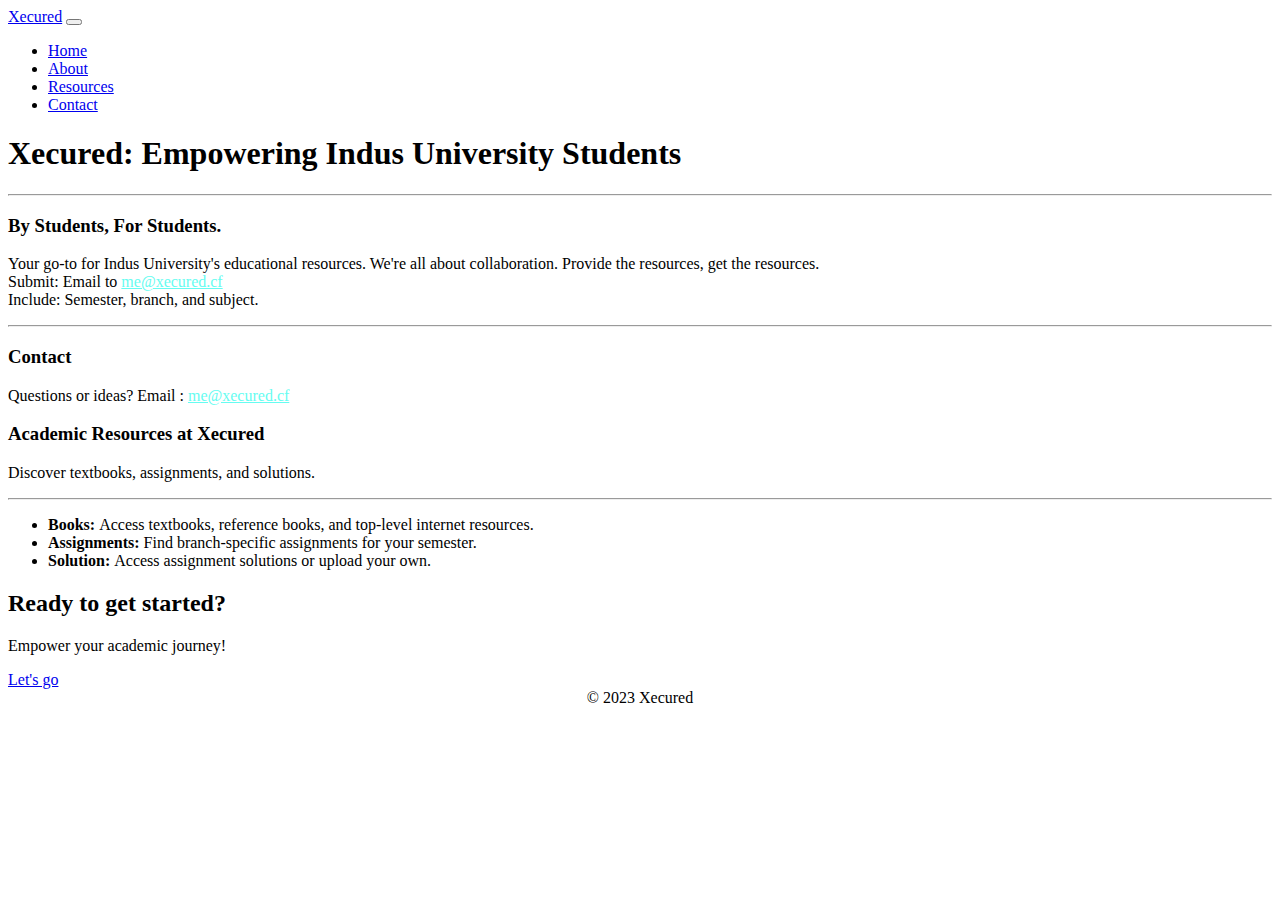
<file: index.html>
<!DOCTYPE html>
<html lang="en">
<head>
    <meta charset="utf-8">
    <meta name="viewport" content="width=device-width, initial-scale=1">
    <meta name="description" content="Public store of material for Indus University. Upload your own solution or find one.">
    <meta name="keywords" content="Xecured, Indus University, resources, assignments, solutions, textbooks">
    <title>Xecured</title>
    <link rel="shortcut icon" href="/fav.png" type="image/x-icon">
    <link href="https://cdn.jsdelivr.net/npm/bootstrap@5.3.2/dist/css/bootstrap.min.css" rel="stylesheet" integrity="sha384-T3c6CoIi6uLrA9TneNEoa7RxnatzjcDSCmG1MXxSR1GAsXEV/Dwwykc2MPK8M2HN" crossorigin="anonymous">
    <link rel="stylesheet" href="https://xecured.cf/style.css">
</head>
<body>
    <nav class="navbar navbar-expand-lg bg-body-tertiary fixed-top">
        <div class="container-fluid">
            <a class="navbar-brand" href="https://xecured.cf">Xecured</a>
            <button class="navbar-toggler" type="button" data-bs-toggle="collapse" data-bs-target="#navbarSupportedContent" aria-controls="navbarSupportedContent" aria-expanded="false" aria-label="Toggle navigation">
                <span class="navbar-toggler-icon"></span>
            </button>
            <div class="collapse navbar-collapse justify-content-end" id="navbarSupportedContent">
                <ul class="navbar-nav ml-auto">
                    <li class="nav-item">
                        <a class="nav-link" href="https://xecured.cf">Home</a>
                    </li>
                    <li class="nav-item">
                        <a class="nav-link" href="https://xecured.cf/about">About</a>
                    </li>
                    <li class="nav-item">
                        <a class="nav-link" href="https://xecured.cf/resources">Resources</a>
                    </li>
                    <li class="nav-item">
                        <a class="nav-link" href="https://xecured.cf/contact">Contact</a>
                    </li>
                </ul>
            </div>
        </div>
    </nav>
    <div class="container text-break">
        <div class="jumbotron">
            <h1 class="display-4">Xecured: Empowering Indus University Students</h1><hr>
            <h3>By Students, For Students.</h3><p>Your go-to for Indus University's educational resources. We're all about collaboration. Provide the resources, get the resources.
            <br>Submit: Email to <a href="mailto:me@xecured.cf" style="color: #66fcf1;">me@xecured.cf</a>
            <br>Include: Semester, branch, and subject.
            <hr><h3>Contact</h3>
            Questions or ideas? Email : <a href="mailto:me@xecured.cf" style="color: #66fcf1;">me@xecured.cf</a></p>
        </div>
        <div class="row">
            <div class="col-md-12">
                <div class="feature">
                    <h3>Academic Resources at Xecured</h3>
                    <p>Discover textbooks, assignments, and solutions. <hr>
                    <ul>
                        <li><b>Books: </b>Access textbooks, reference books, and top-level internet resources.</li>
                        <li><b>Assignments: </b>Find branch-specific assignments for your semester.</li>
                        <li><b>Solution: </b>Access assignment solutions or upload your own.</li>
                    </ul>
                    </p>
                </div>
            </div>
        </div>
        <div class="cta last">
            <h2>Ready to get started?</h2>
            <p>Empower your academic journey!</p>
            <a href="https://xecured.cf/resources" class="btn">Let's go</a>
        </div>
    </div>
    <div class="fixed-bottom ftr">
        <footer style="text-align: center;">&copy; 2023 Xecured</footer>
      </div>
    <script src="https://cdn.jsdelivr.net/npm/bootstrap@5.3.2/dist/js/bootstrap.bundle.min.js" integrity="sha384-C6RzsynM9kWDrMNeT87bh95OGNyZPhcTNXj1NW7RuBCsyN/o0jlpcV8Qyq46cDfL" crossorigin="anonymous"></script>
</body>
</html>
</file>
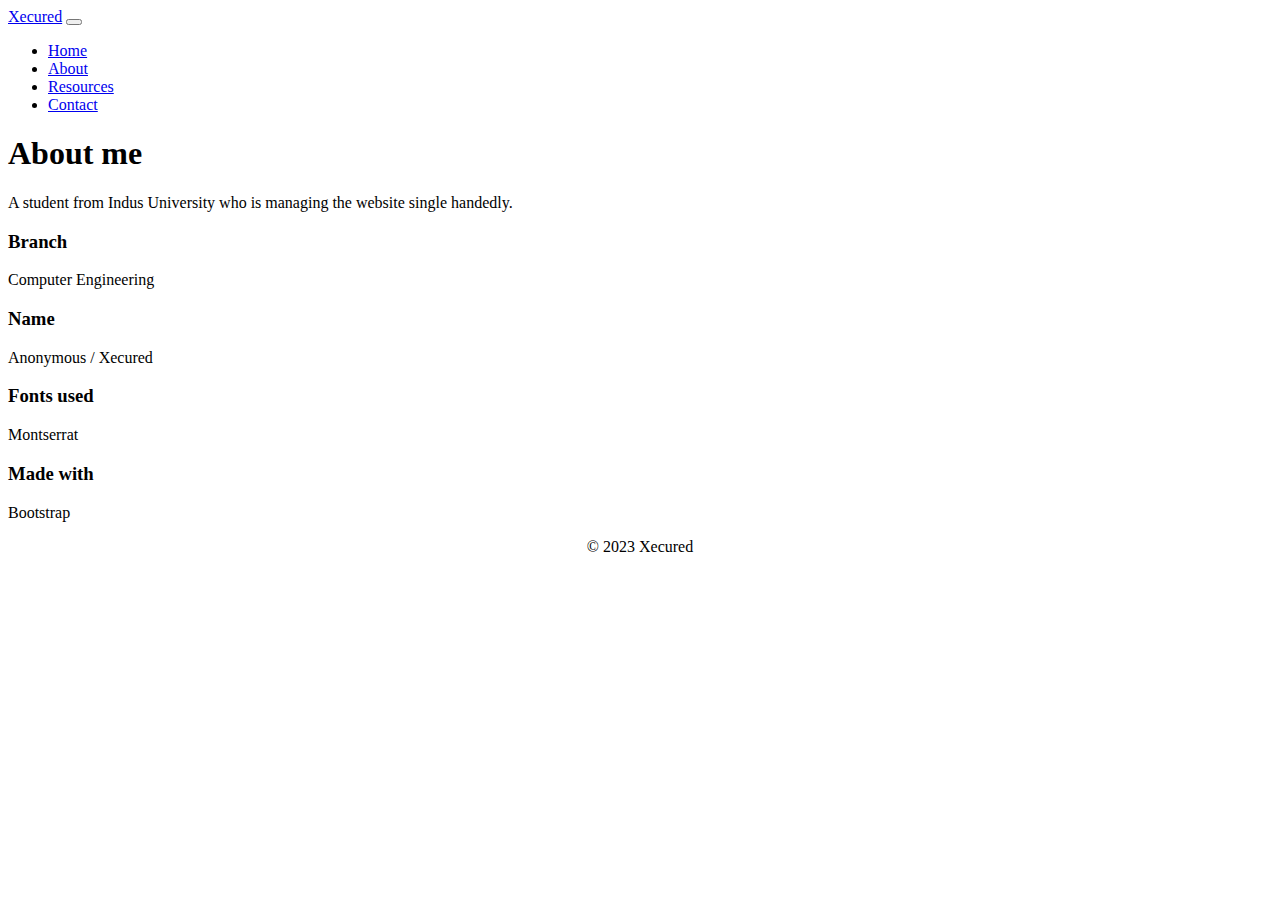
<file: about.html>
<!DOCTYPE html>
<html lang="en">
  <head>
    <meta charset="utf-8">
    <meta name="viewport" content="width=device-width, initial-scale=1">
    <meta name="description" content="Public store of material for Indus University. Upload your own solution or find one.">
    <meta name="keywords" content="Xecured, Indus University, resources, assignments, solutions, textbooks">
    <title>Xecured</title>
    <link rel="shortcut icon" href="/fav.png" type="image/x-icon">
    <link href="https://cdn.jsdelivr.net/npm/bootstrap@5.3.2/dist/css/bootstrap.min.css" rel="stylesheet" integrity="sha384-T3c6CoIi6uLrA9TneNEoa7RxnatzjcDSCmG1MXxSR1GAsXEV/Dwwykc2MPK8M2HN" crossorigin="anonymous">
    <link rel="stylesheet" href="https://xecured.cf/style.css">
</head>
<body>
    <nav class="navbar navbar-expand-lg bg-body-tertiary fixed-top">
        <div class="container-fluid">
            <a class="navbar-brand" href="https://xecured.cf">Xecured</a>
            <button class="navbar-toggler" type="button" data-bs-toggle="collapse" data-bs-target="#navbarSupportedContent" aria-controls="navbarSupportedContent" aria-expanded="false" aria-label="Toggle navigation">
                <span class="navbar-toggler-icon"></span>
            </button>
            <div class="collapse navbar-collapse justify-content-end" id="navbarSupportedContent">
                <ul class="navbar-nav ml-auto">
                    <li class="nav-item">
                        <a class="nav-link" href="https://xecured.cf">Home</a>
                    </li>
                    <li class="nav-item">
                        <a class="nav-link" href="https://xecured.cf/about">About</a>
                    </li>
                    <li class="nav-item">
                        <a class="nav-link" href="https://xecured.cf/resources">Resources</a>
                    </li>
                    <li class="nav-item">
                        <a class="nav-link" href="https://xecured.cf/contact">Contact</a>
                    </li>
                </ul>
            </div>
        </div>
    </nav>
  <div class="container text-break">
    <div class="jumbotron">
      <h1 class="display-4">About me</h1>
      <p class="lead">A student from Indus University who is managing the website single handedly.</p>
    </div>
    <div class="row">
      <div class="col-md-6">
        <div class="feature">
          <i class="fas fa-mobile-alt"></i>
          <h3>Branch</h3>
          <p>Computer Engineering</p>
        </div>
      </div>
      <div class="col-md-6">
        <div class="feature">
          <i class="fas fa-cogs"></i>
          <h3>Name</h3>
          <p>Anonymous / Xecured</p>
        </div>
      </div>
      <div class="col-md-6">
        <div class="feature">
          <i class="fas fa-mobile-alt"></i>
          <h3>Fonts used</h3>
          <p>Montserrat</p>
        </div>
      </div>
      <div class="col-md-6 last">
        <div class="feature">
          <i class="fas fa-mobile-alt"></i>
          <h3>Made with</h3>
          <p>Bootstrap</p>
        </div>
      </div>
    </div>
    <div class="fixed-bottom ftr">
      <footer style="text-align: center;">&copy; 2023 Xecured</footer>
    </div>
    <script src="https://cdn.jsdelivr.net/npm/bootstrap@5.3.2/dist/js/bootstrap.bundle.min.js" integrity="sha384-C6RzsynM9kWDrMNeT87bh95OGNyZPhcTNXj1NW7RuBCsyN/o0jlpcV8Qyq46cDfL" crossorigin="anonymous"></script>
</body>
</html>
</file>
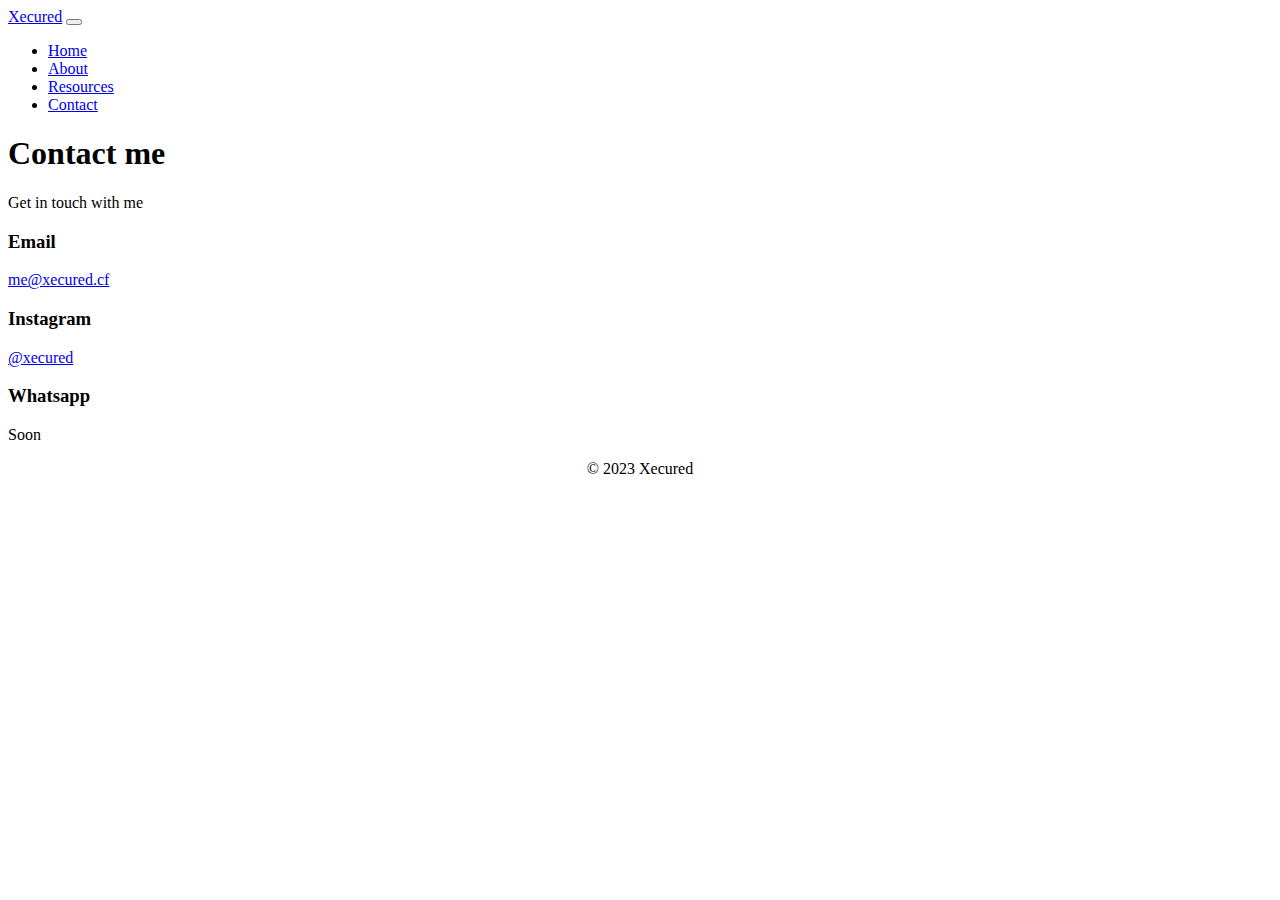
<file: contact.html>
<!DOCTYPE html>
<html lang="en">
  <head>
    <meta charset="utf-8">
    <meta name="viewport" content="width=device-width, initial-scale=1">
    <meta name="description" content="Public store of material for Indus University. Upload your own solution or find one.">
    <meta name="keywords" content="Xecured, Indus University, resources, assignments, solutions, textbooks">
    <title>Xecured</title>
    <link rel="shortcut icon" href="/fav.png" type="image/x-icon">
    <link href="https://cdn.jsdelivr.net/npm/bootstrap@5.3.2/dist/css/bootstrap.min.css" rel="stylesheet" integrity="sha384-T3c6CoIi6uLrA9TneNEoa7RxnatzjcDSCmG1MXxSR1GAsXEV/Dwwykc2MPK8M2HN" crossorigin="anonymous">
    <link rel="stylesheet" href="https://xecured.cf/style.css">
</head>
<body>
    <nav class="navbar navbar-expand-lg bg-body-tertiary fixed-top">
        <div class="container-fluid">
            <a class="navbar-brand" href="https://xecured.cf">Xecured</a>
            <button class="navbar-toggler" type="button" data-bs-toggle="collapse" data-bs-target="#navbarSupportedContent" aria-controls="navbarSupportedContent" aria-expanded="false" aria-label="Toggle navigation">
                <span class="navbar-toggler-icon"></span>
            </button>
            <div class="collapse navbar-collapse justify-content-end" id="navbarSupportedContent">
                <ul class="navbar-nav ml-auto">
                    <li class="nav-item">
                        <a class="nav-link" href="https://xecured.cf">Home</a>
                    </li>
                    <li class="nav-item">
                        <a class="nav-link" href="https://xecured.cf/about">About</a>
                    </li>
                    <li class="nav-item">
                        <a class="nav-link" href="https://xecured.cf/resources">Resources</a>
                    </li>
                    <li class="nav-item">
                        <a class="nav-link" href="https://xecured.cf/contact">Contact</a>
                    </li>
                </ul>
            </div>
        </div>
    </nav>
    <div class="container text-break">
    <div class="jumbotron">
      <h1 class="display-4">Contact me</h1>
      <p class="lead">Get in touch with me</p>
    </div>
    <div class="row">
      <div class="col-md-6">
        <div class="feature">
          <i class="fas fa-mobile-alt"></i>
          <h3>Email</h3>
          <p><a href="mailto:me@xecured.cf">me@xecured.cf</a></p>
        </div>
      </div>
      <div class="col-md-6">
        <div class="feature">
          <i class="fas fa-cogs"></i>
          <h3>Instagram</h3>
          <p><a href="https://instagram.com/xecured">@xecured</a></p>
        </div>
      </div>
      <div class="col-md-6 last">
        <div class="feature">
          <i class="fas fa-cogs"></i>
          <h3>Whatsapp</h3>
          <p>Soon</p>
        </div>
      </div>
    </div>
    <div class="fixed-bottom ftr">
      <footer style="text-align: center;">&copy; 2023 Xecured</footer>
    </div>
    <script src="https://cdn.jsdelivr.net/npm/bootstrap@5.3.2/dist/js/bootstrap.bundle.min.js" integrity="sha384-C6RzsynM9kWDrMNeT87bh95OGNyZPhcTNXj1NW7RuBCsyN/o0jlpcV8Qyq46cDfL" crossorigin="anonymous"></script>
</body>
</html>
</file>
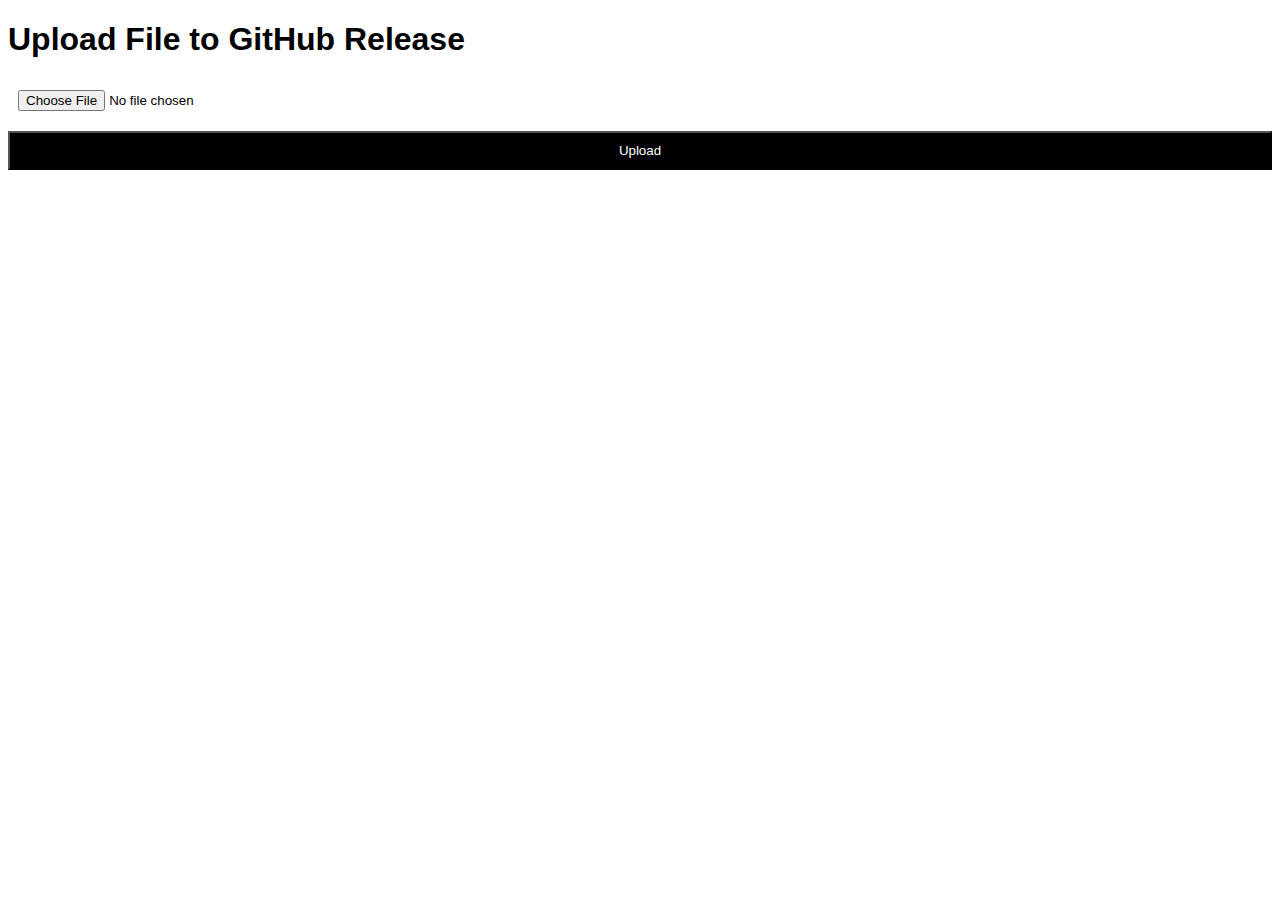
<file: file.html>
<!DOCTYPE html>
<html>
<head>
  <title>Upload File to GitHub Release</title>
  <style>
    body {
      font-family: sans-serif;
    }
    input {
      width: 100%;
      padding: 10px;
      margin-bottom: 10px;
    }
    button {
      width: 100%;
      padding: 10px;
      background-color: #000;
      color: #fff;
    }
  </style>
</head>
<body>
  <h1>Upload File to GitHub Release</h1>
  <input type="file" id="file-upload" />
  <button type="button" id="upload-button">Upload</button>
  <script>
    const uploadButton = document.querySelector("#upload-button");
    const fileUpload = document.querySelector("#file-upload");
    const token = "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";
    const repo = "https://github.com/nexa-core/files";

    uploadButton.addEventListener("click", async () => {
      const file = fileUpload.files[0];

      if (!file) {
        alert("Please select a file to upload.");
        return;
      }

      if (file.size > 2 * 1024 * 1024 * 1024) {
        alert("The file size is too large. The maximum file size is 2 GB.");
        return;
      }

      const formData = new FormData();
      formData.append("file", file);

      const response = await fetch(`${repo}/releases/upload_assets`, {
        method: "POST",
        headers: {
          Authorization: `Bearer ${token}`,
        },
        body: formData,
      });

      if (response.ok) {
        alert("The file was uploaded successfully!");
      } else {
        alert("There was an error uploading the file.");
      }
    });
  </script>
</body>
</html>
</file>
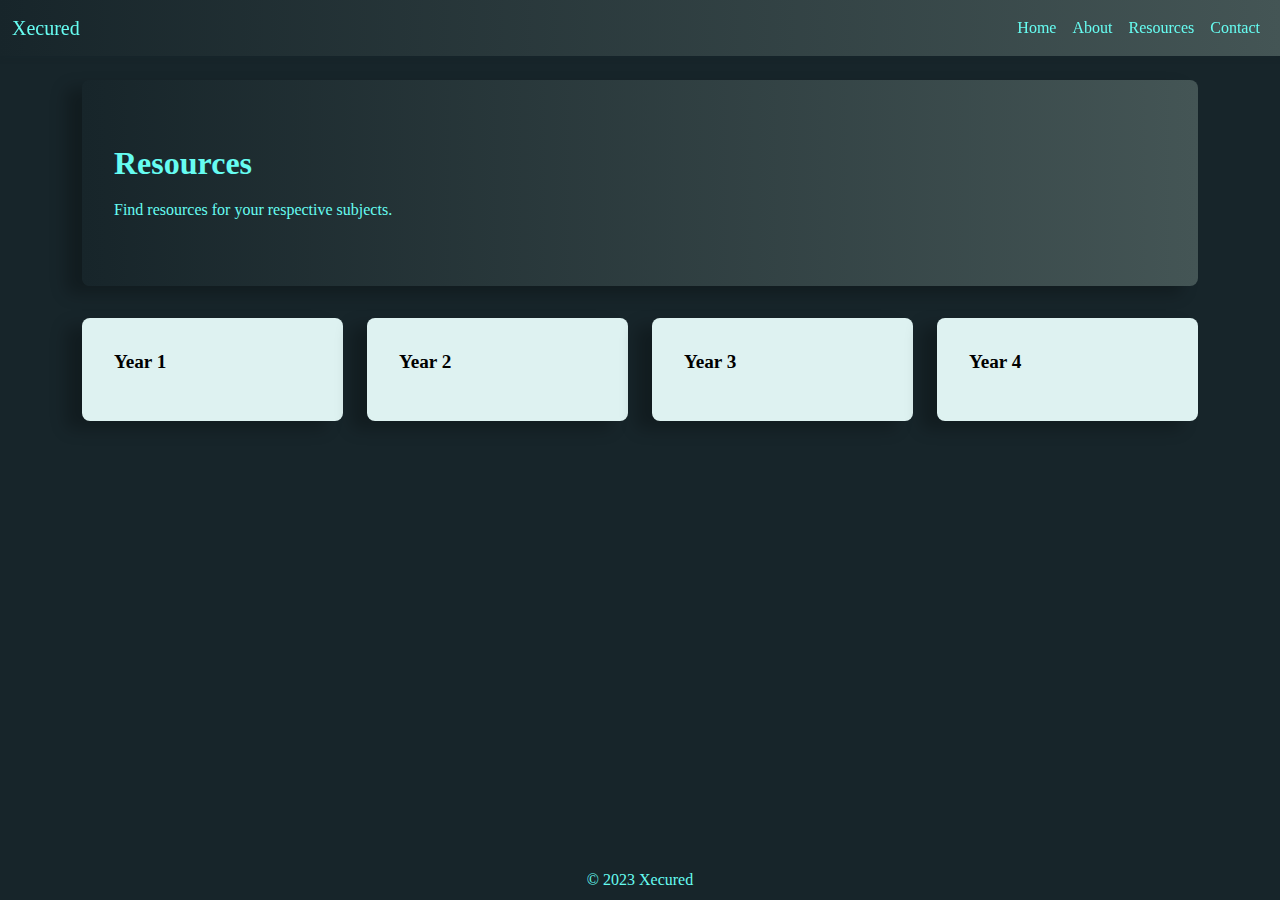
<file: resources.html>
<!DOCTYPE html>
<html lang="en">
  <head>
    <meta charset="utf-8">
    <meta name="viewport" content="width=device-width, initial-scale=1">
    <meta name="description" content="Public store of material for Indus University. Upload your own solution or find one.">
    <meta name="keywords" content="Xecured, Indus University, resources, assignments, solutions, textbooks">
    <title>Xecured</title>
    <link rel="shortcut icon" href="/fav.png" type="image/x-icon">
    <link rel="stylesheet" href="/bootstrap.min.css">
    <link rel="stylesheet" href="/style.css">
</head>
<body>
    <nav class="navbar navbar-expand-lg bg-body-tertiary fixed-top">
        <div class="container-fluid">
            <a class="navbar-brand" href="https://xecured.cf">Xecured</a>
            <button class="navbar-toggler" type="button" data-bs-toggle="collapse" data-bs-target="#navbarSupportedContent" aria-controls="navbarSupportedContent" aria-expanded="false" aria-label="Toggle navigation">
                <span class="navbar-toggler-icon"></span>
            </button>
            <div class="collapse navbar-collapse justify-content-end" id="navbarSupportedContent">
                <ul class="navbar-nav ml-auto">
                    <li class="nav-item">
                        <a class="nav-link" href="https://xecured.cf">Home</a>
                    </li>
                    <li class="nav-item">
                        <a class="nav-link" href="https://xecured.cf/about">About</a>
                    </li>
                    <li class="nav-item">
                        <a class="nav-link" href="https://xecured.cf/resources">Resources</a>
                    </li>
                    <li class="nav-item">
                        <a class="nav-link" href="https://xecured.cf/contact">Contact</a>
                    </li>
                </ul>
            </div>
        </div>
    </nav>

  <div class="container text-break">
    <div class="jumbotron">
      <h1 class="display-4">Resources</h1>
      <p class="lead">Find resources for your respective subjects.</p>
    </div>
    <div class="row">
      <div class="col-md-3">
        <a href="https://xecured.cf/resources/year1" style="text-decoration: none;">
        <div class="feature"><h3>Year 1</h3></div></a>
      </div>
      <div class="col-md-3">
        <a href="https://xecured.cf/resources/year2" style="text-decoration: none;">
        <div class="feature"><h3>Year 2</h3></div></a>
      </div>
      <div class="col-md-3">
        <a href="https://xecured.cf/resources/year3" style="text-decoration: none;">
        <div class="feature"><h3>Year 3</h3></div></a>
      </div>
      <div class="col-md-3 last">
        <a href="https://xecured.cf/resources/year4" style="text-decoration: none;">
        <div class="feature"><h3>Year 4</h3></div></a>
      </div>
  </div>
  </div>
  <div class="fixed-bottom ftr">
    <footer style="text-align: center;">&copy; 2023 Xecured</footer>
  </div>
  <script src="/bootstrap.bundle.min.js"></script>
</body>
</html>
</file>
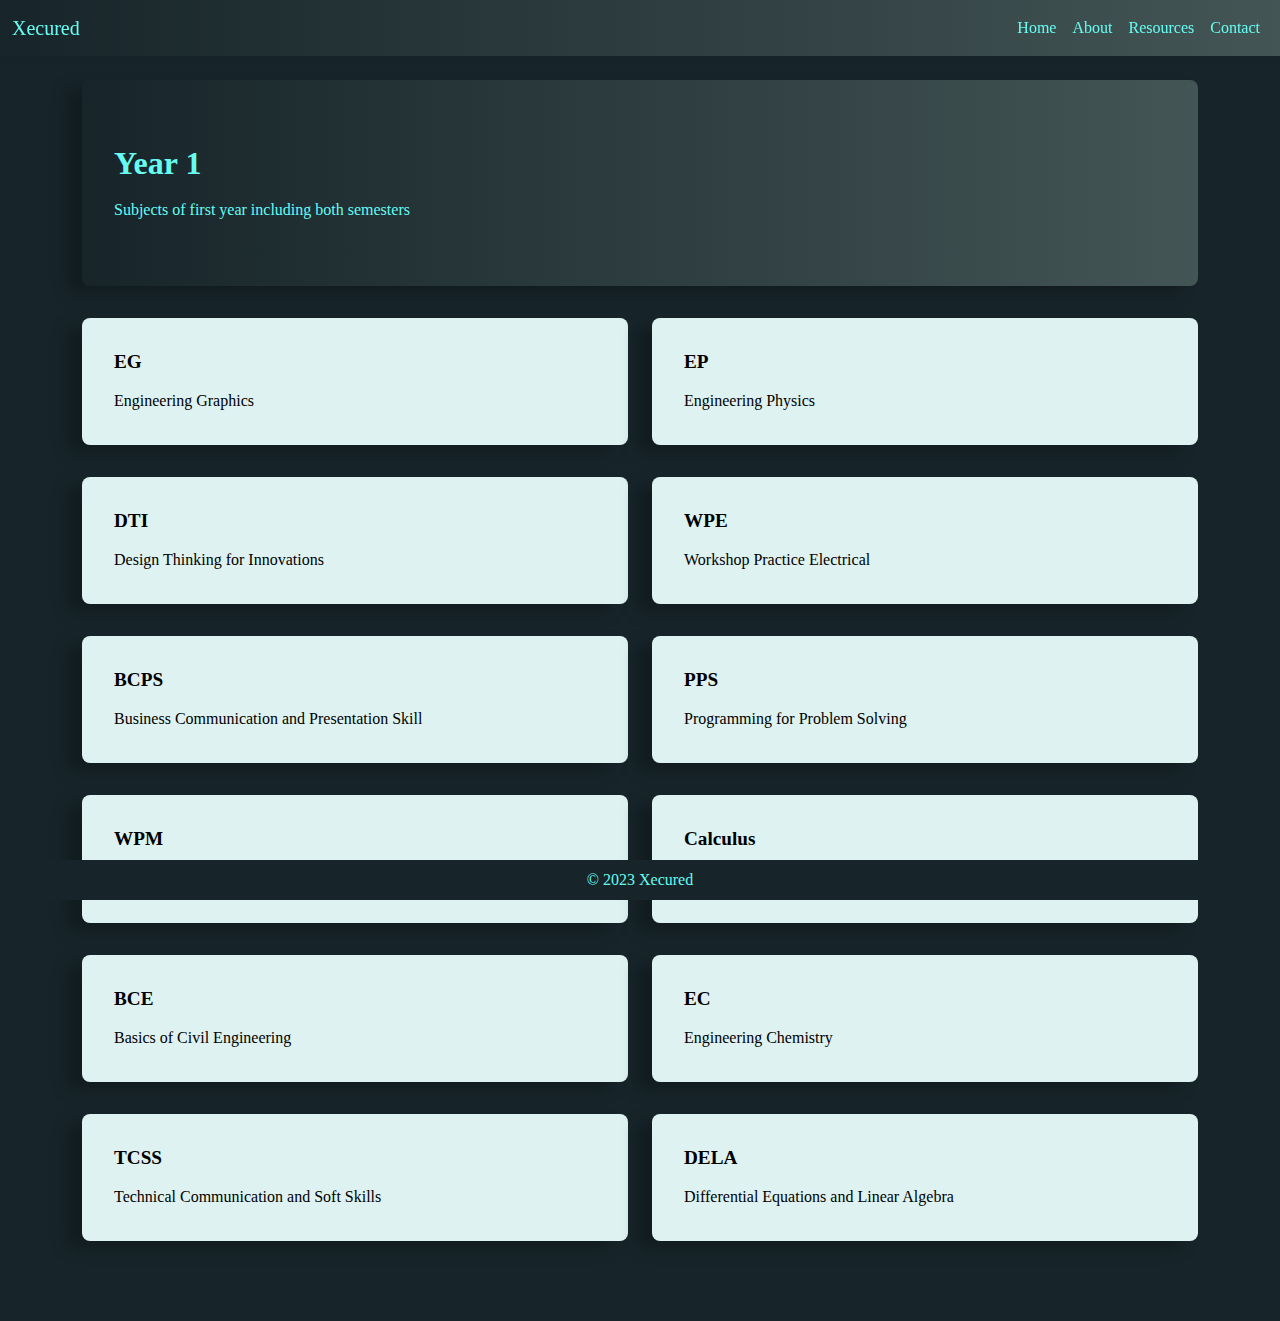
<file: resources/year1.html>
<!DOCTYPE html>
<html lang="en">
<head>
    <meta charset="utf-8">
    <meta name="viewport" content="width=device-width, initial-scale=1">
    <meta name="description" content="Public store of material for Indus University. Upload your own solution or find one.">
    <meta name="keywords" content="Xecured, Indus University, resources, assignments, solutions, textbooks">
    <title>Xecured</title>
    <link rel="shortcut icon" href="/fav.png" type="image/x-icon">
    <link rel="stylesheet" href="/bootstrap.min.css">
    <link rel="stylesheet" href="/style.css">
</head>
<body>
    <nav class="navbar navbar-expand-lg bg-body-tertiary fixed-top">
        <div class="container-fluid">
            <a class="navbar-brand" href="https://xecured.cf">Xecured</a>
            <button class="navbar-toggler" type="button" data-bs-toggle="collapse" data-bs-target="#navbarSupportedContent" aria-controls="navbarSupportedContent" aria-expanded="false" aria-label="Toggle navigation">
                <span class="navbar-toggler-icon"></span>
            </button>
            <div class="collapse navbar-collapse justify-content-end" id="navbarSupportedContent">
                <ul class="navbar-nav ml-auto">
                    <li class="nav-item">
                        <a class="nav-link" href="https://xecured.cf">Home</a>
                    </li>
                    <li class="nav-item">
                        <a class="nav-link" href="https://xecured.cf/about">About</a>
                    </li>
                    <li class="nav-item">
                        <a class="nav-link" href="https://xecured.cf/resources">Resources</a>
                    </li>
                    <li class="nav-item">
                        <a class="nav-link" href="https://xecured.cf/contact">Contact</a>
                    </li>
                </ul>
            </div>
        </div>
    </nav>
  <div class="container text-break">
    <div class="jumbotron">
      <h1 class="display-4">Year 1</h1>
      <p class="lead">Subjects of first year including both semesters</p>
    </div>
    <div class="row">
      <div class="col-md-6">
        <a href="year1/eg" style="text-decoration: none;">
        <div class="feature"><h3>EG</h3>
          <p style="color: black;">Engineering Graphics</p>
        </div>
        </a>
      </div>
      <div class="col-md-6">
        <a href="year1/ep" style="text-decoration: none;">
        <div class="feature"><h3>EP</h3>
          <p style="color: black;">Engineering Physics</p>
        </div>
        </a>
      </div>
      <div class="col-md-6">
        <a href="year1/dti" style="text-decoration: none;">
        <div class="feature"><h3>DTI</h3>
          <p style="color: black;">Design Thinking for Innovations</p>
        </div>
        </a>
      </div>
      <div class="col-md-6">
        <a href="year1/wpe" style="text-decoration: none;">
        <div class="feature"><h3>WPE</h3>
          <p style="color: black;">Workshop Practice Electrical</p>
        </div>
        </a>
      </div>
      <div class="col-md-6">
        <a href="year1/bcps" style="text-decoration: none;">
        <div class="feature"><h3>BCPS</h3>
          <p style="color: black;">Business Communication and Presentation Skill</p>
        </div>
        </a>
      </div>
      <div class="col-md-6">
        <a href="year1/pps" style="text-decoration: none;">
        <div class="feature"><h3>PPS</h3>
          <p style="color: black;">Programming for Problem Solving</p>
        </div>
        </a>
      </div>
      
      <div class="col-md-6">
        <a href="year1/wpm" style="text-decoration: none;">
        <div class="feature"><h3>WPM</h3>
          <p style="color: black;">Workshop Practice Mechanical</p>
        </div>
        </a>
      </div>
      <div class="col-md-6">
        <a href="year1/calc" style="text-decoration: none;">
        <div class="feature"><h3>Calculus</h3>
          <p style="color: black;">Multivariable Calculus</p>
        </div>
        </a>
      </div>
      <div class="col-md-6">
        <a href="year1/bce" style="text-decoration: none;">
        <div class="feature"><h3>BCE</h3>
          <p style="color: black;">Basics of Civil Engineering</p>
        </div>
        </a>
      </div>
      <div class="col-md-6">
        <a href="year1/ec" style="text-decoration: none;">
        <div class="feature"><h3>EC</h3>
          <p style="color: black;">Engineering Chemistry</p>
        </div>
        </a>
      </div>
      <div class="col-md-6">
        <a href="year1/tcss" style="text-decoration: none;">
        <div class="feature"><h3>TCSS</h3>
          <p style="color: black;">Technical Communication and Soft Skills</p>
        </div>
        </a>
      </div>
      <div class="col-md-6 last">
        <a href="year1/dela" style="text-decoration: none;">
        <div class="feature"><h3>DELA</h3>
          <p style="color: black;">Differential Equations and Linear Algebra</p>
        </div>
        </a>
      </div>
    </div>
    <div class="fixed-bottom ftr">
      <footer style="text-align: center;">&copy; 2023 Xecured</footer>
    </div>
      <script src="https://cdn.jsdelivr.net/npm/bootstrap@5.3.2/dist/js/bootstrap.bundle.min.js" integrity="sha384-C6RzsynM9kWDrMNeT87bh95OGNyZPhcTNXj1NW7RuBCsyN/o0jlpcV8Qyq46cDfL" crossorigin="anonymous"></script>
  </body>
  </html>
</file>
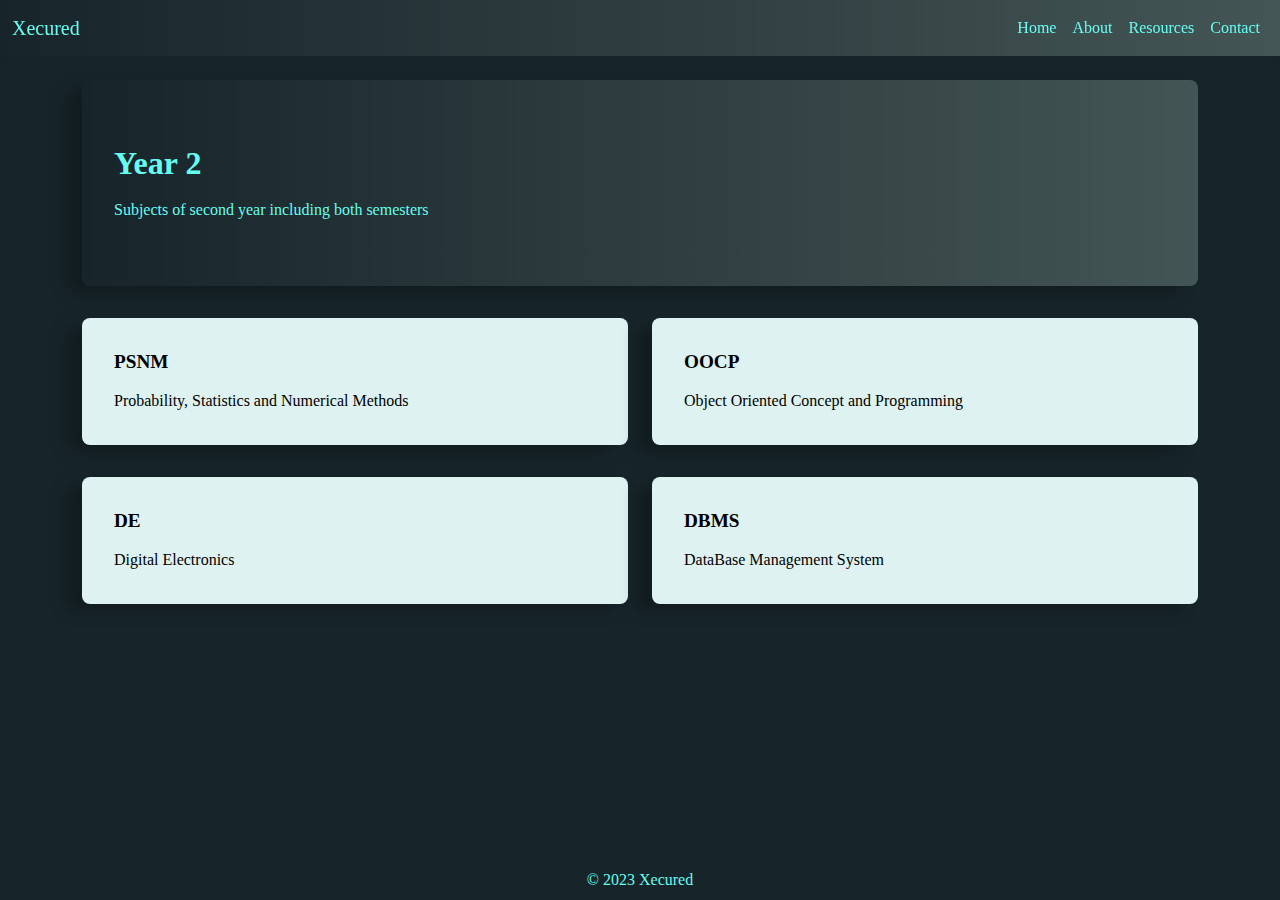
<file: resources/year2.html>
<!DOCTYPE html>
<html lang="en">
  <head>
    <meta charset="utf-8">
    <meta name="viewport" content="width=device-width, initial-scale=1">
    <meta name="description" content="Public store of material for Indus University. Upload your own solution or find one.">
    <meta name="keywords" content="Xecured, Indus University, resources, assignments, solutions, textbooks">
    <title>Xecured</title>
    <link rel="shortcut icon" href="/fav.png" type="image/x-icon">
    <link rel="stylesheet" href="/bootstrap.min.css">
    <link rel="stylesheet" href="/style.css">
</head>
<body>
    <nav class="navbar navbar-expand-lg bg-body-tertiary fixed-top">
        <div class="container-fluid">
            <a class="navbar-brand" href="https://xecured.cf">Xecured</a>
            <button class="navbar-toggler" type="button" data-bs-toggle="collapse" data-bs-target="#navbarSupportedContent" aria-controls="navbarSupportedContent" aria-expanded="false" aria-label="Toggle navigation">
                <span class="navbar-toggler-icon"></span>
            </button>
            <div class="collapse navbar-collapse justify-content-end" id="navbarSupportedContent">
                <ul class="navbar-nav ml-auto">
                    <li class="nav-item">
                        <a class="nav-link" href="https://xecured.cf">Home</a>
                    </li>
                    <li class="nav-item">
                        <a class="nav-link" href="https://xecured.cf/about">About</a>
                    </li>
                    <li class="nav-item">
                        <a class="nav-link" href="https://xecured.cf/resources">Resources</a>
                    </li>
                    <li class="nav-item">
                        <a class="nav-link" href="https://xecured.cf/contact">Contact</a>
                    </li>
                </ul>
            </div>
        </div>
    </nav>
  <div class="container text-break">
    <div class="jumbotron">
      <h1 class="display-4">Year 2</h1>
      <p class="lead">Subjects of second year including both semesters</p>
    </div>
    <div class="row">
      <div class="col-md-6">
        <a href="year2/psnm" style="text-decoration: none;">
        <div class="feature"><h3>PSNM</h3>
          <p style="color: black;">Probability, Statistics and Numerical Methods</p>
        </div>
        </a>
      </div>
      <div class="col-md-6">
        <a href="year2/oocp" style="text-decoration: none;">
        <div class="feature"><h3>OOCP</h3>
          <p style="color: black;">Object Oriented Concept and Programming</p>
        </div>
        </a>
      </div>
      <div class="col-md-6">
        <a href="year2/de" style="text-decoration: none;">
        <div class="feature"><h3>DE</h3>
          <p style="color: black;">Digital Electronics</p>
        </div>
        </a>
      </div>
      <div class="col-md-6 last">
        <a href="year2/dbms" style="text-decoration: none;">
        <div class="feature"><h3>DBMS</h3>
          <p style="color: black;">DataBase Management System</p>
        </div>
        </a>
      </div>
    </div>
      <div class="fixed-bottom ftr">
        <footer style="text-align: center;">&copy; 2023 Xecured</footer>
      </div>
      <script src="https://cdn.jsdelivr.net/npm/bootstrap@5.3.2/dist/js/bootstrap.bundle.min.js" integrity="sha384-C6RzsynM9kWDrMNeT87bh95OGNyZPhcTNXj1NW7RuBCsyN/o0jlpcV8Qyq46cDfL" crossorigin="anonymous"></script>
  </body>
  </html>
</file>
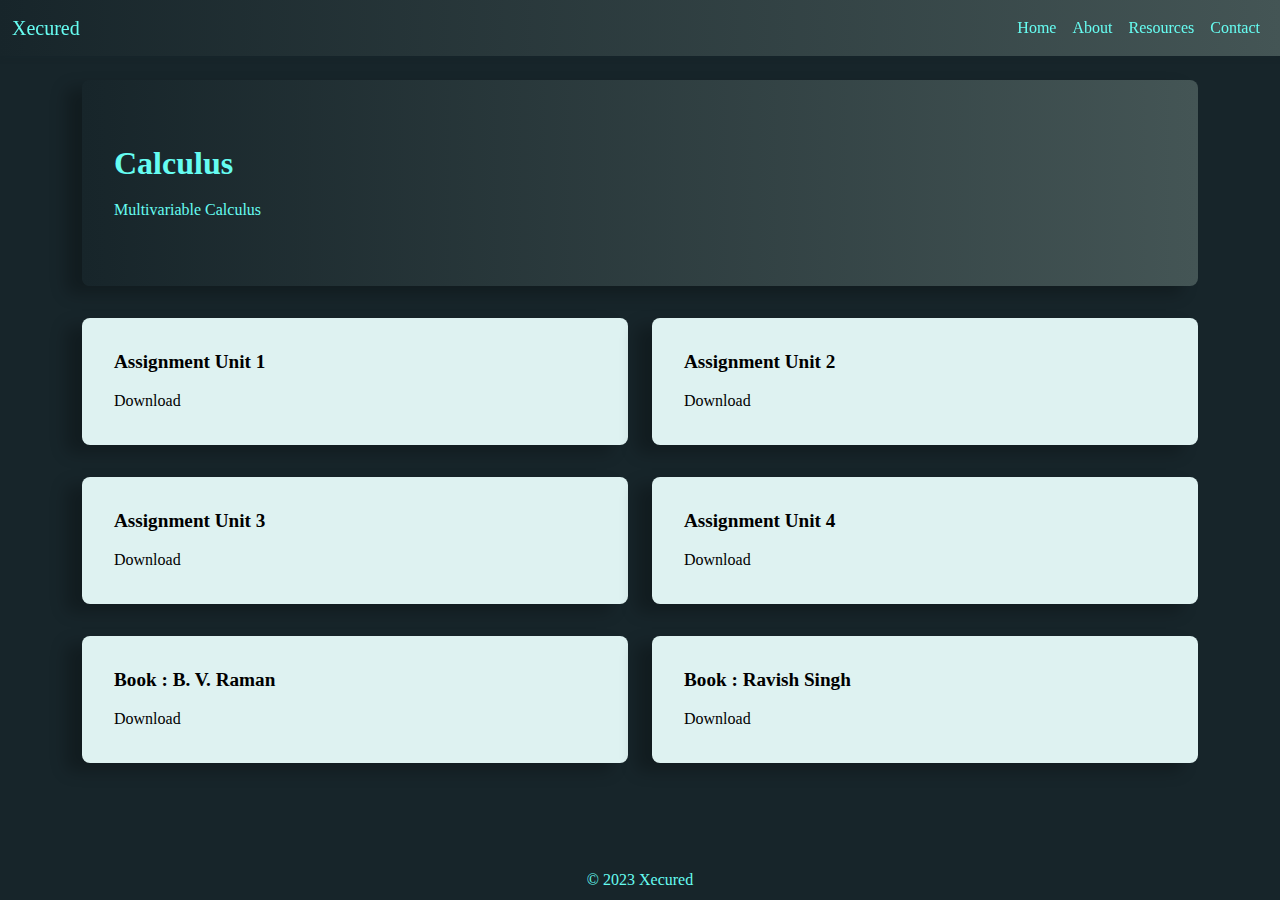
<file: resources/year1/calc.html>
<!DOCTYPE html>
<html lang="en">
<head>
    <meta charset="utf-8">
    <meta name="viewport" content="width=device-width, initial-scale=1">
    <meta name="description" content="Public store of material for Indus University. Upload your own solution or find one.">
    <meta name="keywords" content="Xecured, Indus University, resources, assignments, solutions, textbooks">
    <title>Xecured</title>
    <link rel="shortcut icon" href="/fav.png" type="image/x-icon">
    <link rel="stylesheet" href="/bootstrap.min.css">
    <link rel="stylesheet" href="/style.css">
</head>
<body>
    <nav class="navbar navbar-expand-lg bg-body-tertiary fixed-top">
        <div class="container-fluid">
            <a class="navbar-brand" href="https://xecured.cf">Xecured</a>
            <button class="navbar-toggler" type="button" data-bs-toggle="collapse" data-bs-target="#navbarSupportedContent" aria-controls="navbarSupportedContent" aria-expanded="false" aria-label="Toggle navigation">
                <span class="navbar-toggler-icon"></span>
            </button>
            <div class="collapse navbar-collapse justify-content-end" id="navbarSupportedContent">
                <ul class="navbar-nav ml-auto">
                    <li class="nav-item">
                        <a class="nav-link" href="https://xecured.cf">Home</a>
                    </li>
                    <li class="nav-item">
                        <a class="nav-link" href="https://xecured.cf/about">About</a>
                    </li>
                    <li class="nav-item">
                        <a class="nav-link" href="https://xecured.cf/resources">Resources</a>
                    </li>
                    <li class="nav-item">
                        <a class="nav-link" href="https://xecured.cf/contact">Contact</a>
                    </li>
                </ul>
            </div>
        </div>
    </nav>
  <div class="container">
    <div class="jumbotron">
      <h1 class="display-4">Calculus</h1>
      <p class="lead">Multivariable Calculus</p>
    </div>
    <div class="row">
      <div class="col-md-6">
        <a href="https://github.com/nexa-core/xecured/releases/download/year1/calc-assignment-1.pdf" style="text-decoration: none;">
        <div class="feature"><h3>Assignment Unit 1</h3>
          <p style="color: black;">Download</p>
        </div>
        </a>
      </div>
      <div class="col-md-6">
        <a href="https://github.com/nexa-core/xecured/releases/download/year1/calc-assignment-2.pdf" style="text-decoration: none;">
        <div class="feature"><h3>Assignment Unit 2</h3>
          <p style="color: black;">Download</p>
        </div>
        </a>
      </div>
      <div class="col-md-6">
        <a href="https://github.com/nexa-core/xecured/releases/download/year1/calc-assignment-3.pdf" style="text-decoration: none;">
        <div class="feature"><h3>Assignment Unit 3</h3>
          <p style="color: black;">Download</p>
        </div>
        </a>
      </div>
      <div class="col-md-6">
        <a href="https://github.com/nexa-core/xecured/releases/download/year1/calc-assignment-4.pdf" style="text-decoration: none;">
        <div class="feature"><h3>Assignment Unit 4</h3>
          <p style="color: black;">Download</p>
        </div>
        </a>
      </div>
      <div class="col-md-6">
        <a href="https://github.com/nexa-core/xecured/releases/download/year1/calc-b-v-raman.pdf" style="text-decoration: none;">
        <div class="feature"><h3>Book : B. V. Raman</h3>
          <p style="color: black;">Download</p>
        </div>
        </a>
      </div>
      <div class="col-md-6">
        <a href="https://github.com/nexa-core/xecured/releases/download/year1/calc-ravish-singh.pdf" style="text-decoration: none;">
        <div class="feature"><h3>Book : Ravish Singh</h3>
          <p style="color: black;">Download</p>
        </div>
        </a>
      </div>
    </div>
  </div>
  <div class="fixed-bottom ftr">
    <footer style="text-align: center;">&copy; 2023 Xecured</footer>
  </div>
  <script src="https://cdn.jsdelivr.net/npm/bootstrap@5.3.2/dist/js/bootstrap.bundle.min.js" integrity="sha384-C6RzsynM9kWDrMNeT87bh95OGNyZPhcTNXj1NW7RuBCsyN/o0jlpcV8Qyq46cDfL" crossorigin="anonymous"></script>
</body>
</html>
</file>
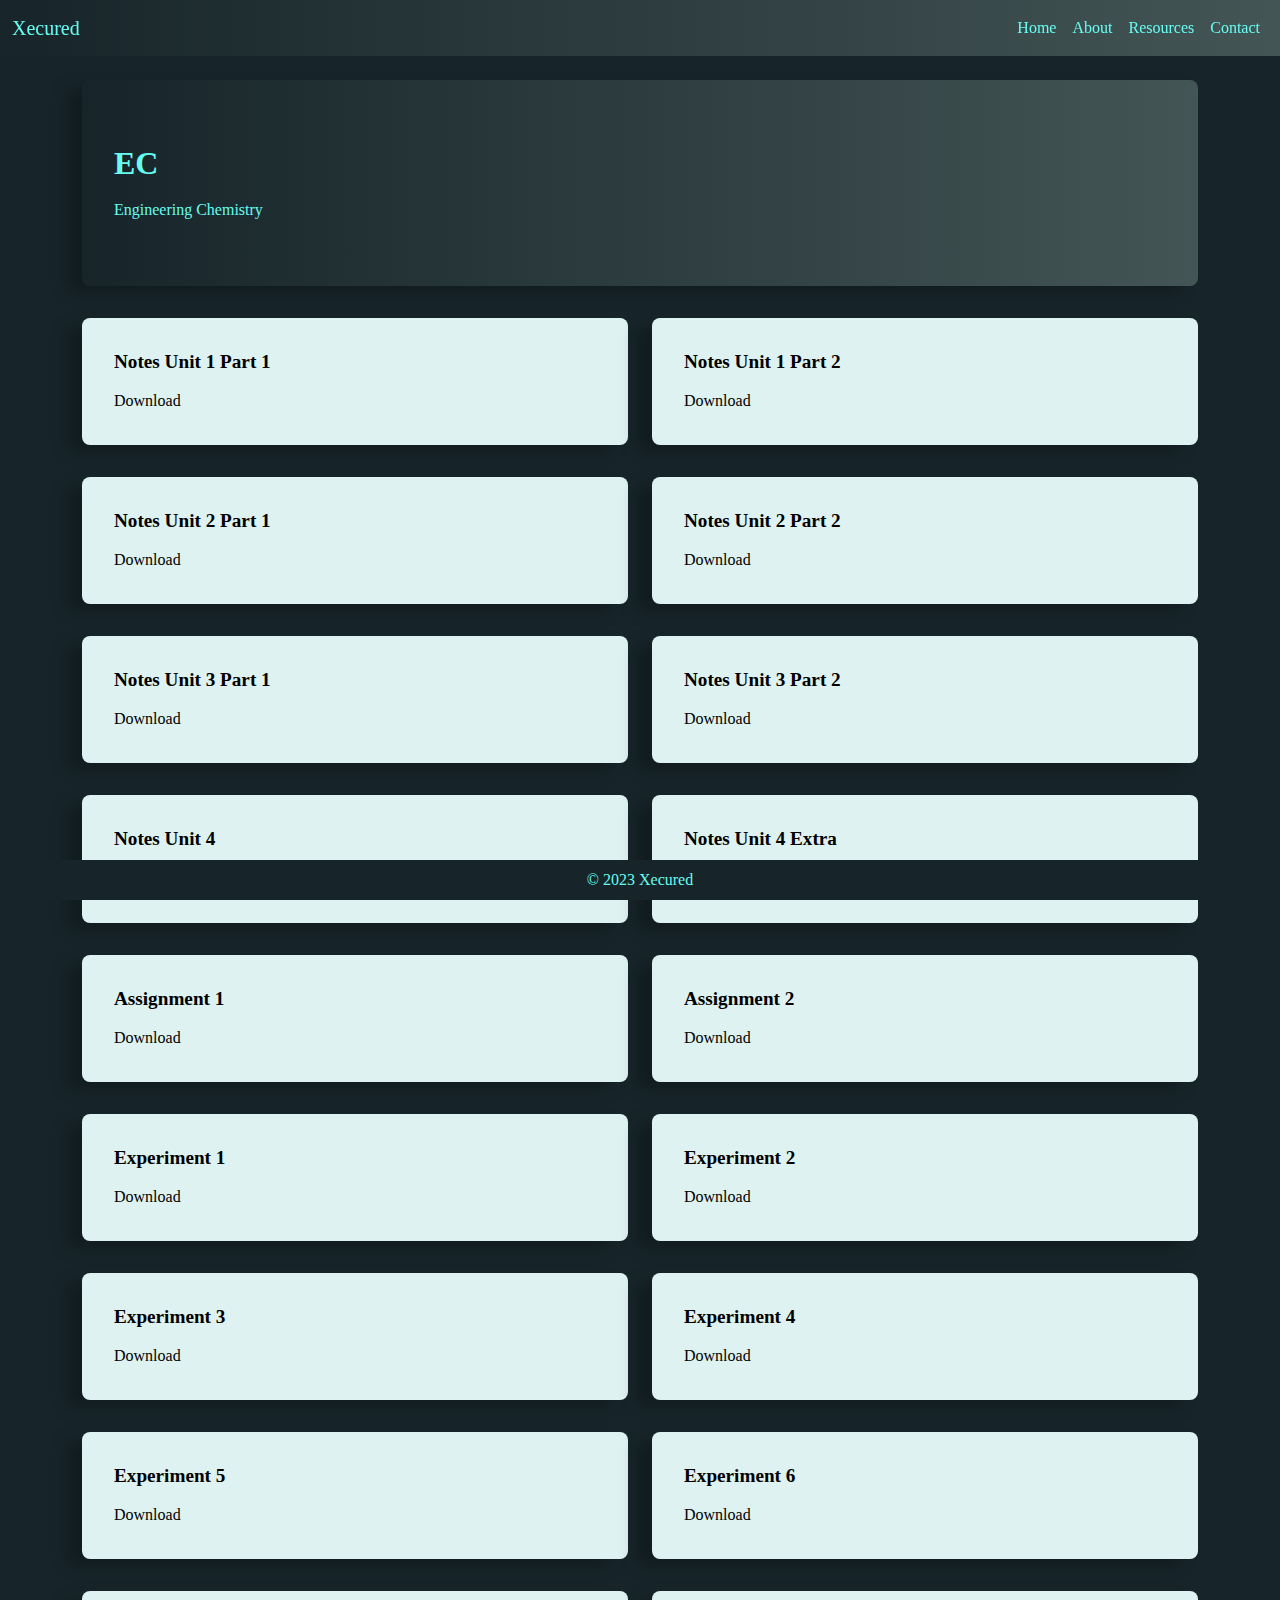
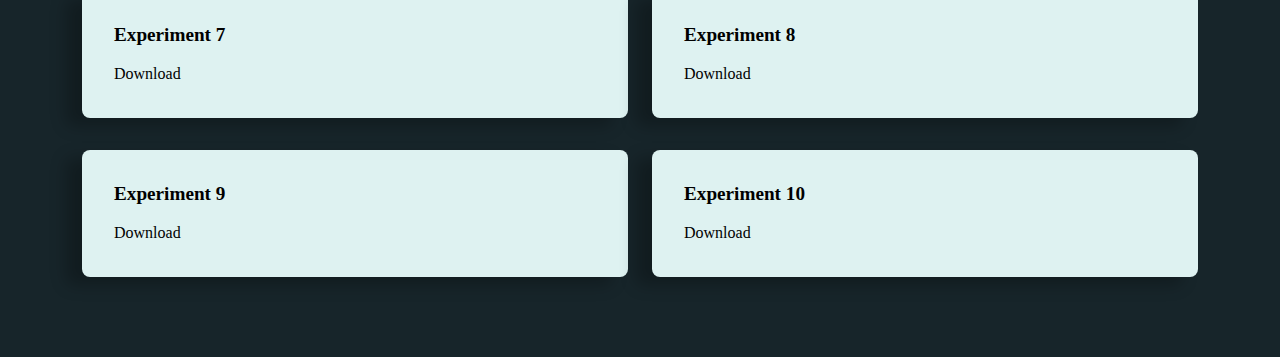
<file: resources/year1/ec.html>
<!DOCTYPE html>
<html lang="en">
<head>
    <meta charset="utf-8">
    <meta name="viewport" content="width=device-width, initial-scale=1">
    <meta name="description" content="Public store of material for Indus University. Upload your own solution or find one.">
    <meta name="keywords" content="Xecured, Indus University, resources, assignments, solutions, textbooks">
    <title>Xecured</title>
    <link rel="shortcut icon" href="/fav.png" type="image/x-icon">
    <link rel="stylesheet" href="/bootstrap.min.css">
    <link rel="stylesheet" href="/style.css">
</head>
<body>
    <nav class="navbar navbar-expand-lg bg-body-tertiary fixed-top">
        <div class="container-fluid">
            <a class="navbar-brand" href="https://xecured.cf">Xecured</a>
            <button class="navbar-toggler" type="button" data-bs-toggle="collapse" data-bs-target="#navbarSupportedContent" aria-controls="navbarSupportedContent" aria-expanded="false" aria-label="Toggle navigation">
                <span class="navbar-toggler-icon"></span>
            </button>
            <div class="collapse navbar-collapse justify-content-end" id="navbarSupportedContent">
                <ul class="navbar-nav ml-auto">
                    <li class="nav-item">
                        <a class="nav-link" href="https://xecured.cf">Home</a>
                    </li>
                    <li class="nav-item">
                        <a class="nav-link" href="https://xecured.cf/about">About</a>
                    </li>
                    <li class="nav-item">
                        <a class="nav-link" href="https://xecured.cf/resources">Resources</a>
                    </li>
                    <li class="nav-item">
                        <a class="nav-link" href="https://xecured.cf/contact">Contact</a>
                    </li>
                </ul>
            </div>
        </div>
    </nav>
  <div class="container">
    <div class="jumbotron">
      <h1 class="display-4">EC</h1>
      <p class="lead">Engineering Chemistry</p>
    </div>
    <div class="row">
      <div class="col-md-6">
        <a href="https://github.com/nexa-core/xecured/releases/download/year1/ec-unit-1-part-1.pdf" style="text-decoration: none;">
        <div class="feature"><h3>Notes Unit 1 Part 1</h3>
          <p style="color: black;">Download</p>
        </div>
        </a>
      </div>
      <div class="col-md-6">
        <a href="https://github.com/nexa-core/xecured/releases/download/year1/ec-unit-1-part-2.pdf" style="text-decoration: none;">
        <div class="feature"><h3>Notes Unit 1 Part 2</h3>
          <p style="color: black;">Download</p>
        </div>
        </a>
      </div>
      <div class="col-md-6">
        <a href="https://github.com/nexa-core/xecured/releases/download/year1/ec-unit-2-part-1.pdf" style="text-decoration: none;">
        <div class="feature"><h3>Notes Unit 2 Part 1</h3>
          <p style="color: black;">Download</p>
        </div>
        </a>
      </div>
      <div class="col-md-6">
        <a href="https://github.com/nexa-core/xecured/releases/download/year1/ec-unit-2-part-2.pdf" style="text-decoration: none;">
        <div class="feature"><h3>Notes Unit 2 Part 2</h3>
          <p style="color: black;">Download</p>
        </div>
        </a>
      </div>
      <div class="col-md-6">
        <a href="https://github.com/nexa-core/xecured/releases/download/year1/ec-unit-3-part-1.pdf" style="text-decoration: none;">
        <div class="feature"><h3>Notes Unit 3 Part 1</h3>
          <p style="color: black;">Download</p>
        </div>
        </a>
      </div>
      <div class="col-md-6">
        <a href="https://github.com/nexa-core/xecured/releases/download/year1/ec-unit-3-part-2.pdf" style="text-decoration: none;">
        <div class="feature"><h3>Notes Unit 3 Part 2</h3>
          <p style="color: black;">Download</p>
        </div>
        </a>
      </div>
      <div class="col-md-6">
        <a href="https://github.com/nexa-core/xecured/releases/download/year1/ec-unit-4.pdf" style="text-decoration: none;">
        <div class="feature"><h3>Notes Unit 4</h3>
          <p style="color: black;">Download</p>
        </div>
        </a>
      </div>
      <div class="col-md-6">
        <a href="https://github.com/nexa-core/xecured/releases/download/year1/ec-unit-4-extra.pdf" style="text-decoration: none;">
        <div class="feature"><h3>Notes Unit 4 Extra</h3>
          <p style="color: black;">Download</p>
        </div>
        </a>
      </div>
      <div class="col-md-6">
        <a href="https://github.com/nexa-core/xecured/releases/download/year1/ep-assignment-1.pdf" style="text-decoration: none;">
        <div class="feature"><h3>Assignment 1</h3>
          <p style="color: black;">Download</p>
        </div>
        </a>
      </div>
      <div class="col-md-6">
        <a href="https://github.com/nexa-core/xecured/releases/download/year1/ep-assignment-2.pdf" style="text-decoration: none;">
        <div class="feature"><h3>Assignment 2</h3>
          <p style="color: black;">Download</p>
        </div>
        </a>
      </div>
      <div class="col-md-6">
        <a href="https://github.com/nexa-core/xecured/releases/download/year1/ec-experiment-1.pdf" style="text-decoration: none;">
        <div class="feature"><h3>Experiment 1</h3>
          <p style="color: black;">Download</p>
        </div>
        </a>
      </div>
      <div class="col-md-6">
        <a href="https://github.com/nexa-core/xecured/releases/download/year1/ec-experiment-2.pdf" style="text-decoration: none;">
        <div class="feature"><h3>Experiment 2</h3>
          <p style="color: black;">Download</p>
        </div>
        </a>
      </div>
      <div class="col-md-6">
        <a href="https://github.com/nexa-core/xecured/releases/download/year1/ec-experiment-3.pdf" style="text-decoration: none;">
        <div class="feature"><h3>Experiment 3</h3>
          <p style="color: black;">Download</p>
        </div>
        </a>
      </div>
      <div class="col-md-6">
        <a href="https://github.com/nexa-core/xecured/releases/download/year1/ec-experiment-4.pdf" style="text-decoration: none;">
        <div class="feature"><h3>Experiment 4</h3>
          <p style="color: black;">Download</p>
        </div>
        </a>
      </div>
      <div class="col-md-6">
        <a href="https://github.com/nexa-core/xecured/releases/download/year1/ec-experiment-5.pdf" style="text-decoration: none;">
        <div class="feature"><h3>Experiment 5</h3>
          <p style="color: black;">Download</p>
        </div>
        </a>
      </div>
      <div class="col-md-6">
        <a href="https://github.com/nexa-core/xecured/releases/download/year1/ec-experiment-6.pdf" style="text-decoration: none;">
        <div class="feature"><h3>Experiment 6</h3>
          <p style="color: black;">Download</p>
        </div>
        </a>
      </div>
      <div class="col-md-6">
        <a href="https://github.com/nexa-core/xecured/releases/download/year1/ec-experiment-7.pdf" style="text-decoration: none;">
        <div class="feature"><h3>Experiment 7</h3>
          <p style="color: black;">Download</p>
        </div>
        </a>
      </div>
      <div class="col-md-6">
        <a href="https://github.com/nexa-core/xecured/releases/download/year1/ec-experiment-8.pdf" style="text-decoration: none;">
        <div class="feature"><h3>Experiment 8</h3>
          <p style="color: black;">Download</p>
        </div>
        </a>
      </div>
      <div class="col-md-6">
        <a href="https://github.com/nexa-core/xecured/releases/download/year1/ec-experiment-9.pdf" style="text-decoration: none;">
        <div class="feature"><h3>Experiment 9</h3>
          <p style="color: black;">Download</p>
        </div>
        </a>
      </div>
      <div class="col-md-6 last">
        <a href="https://github.com/nexa-core/xecured/releases/download/year1/ec-experiment-10.pdf" style="text-decoration: none;">
        <div class="feature"><h3>Experiment 10</h3>
          <p style="color: black;">Download</p>
        </div>
        </a>
      </div>
    </div>
  </div>
  <div class="fixed-bottom ftr">
    <footer style="text-align: center;">&copy; 2023 Xecured</footer>
  </div>
  <script src="https://cdn.jsdelivr.net/npm/bootstrap@5.3.2/dist/js/bootstrap.bundle.min.js" integrity="sha384-C6RzsynM9kWDrMNeT87bh95OGNyZPhcTNXj1NW7RuBCsyN/o0jlpcV8Qyq46cDfL" crossorigin="anonymous"></script>
</body>
</html>
</file>
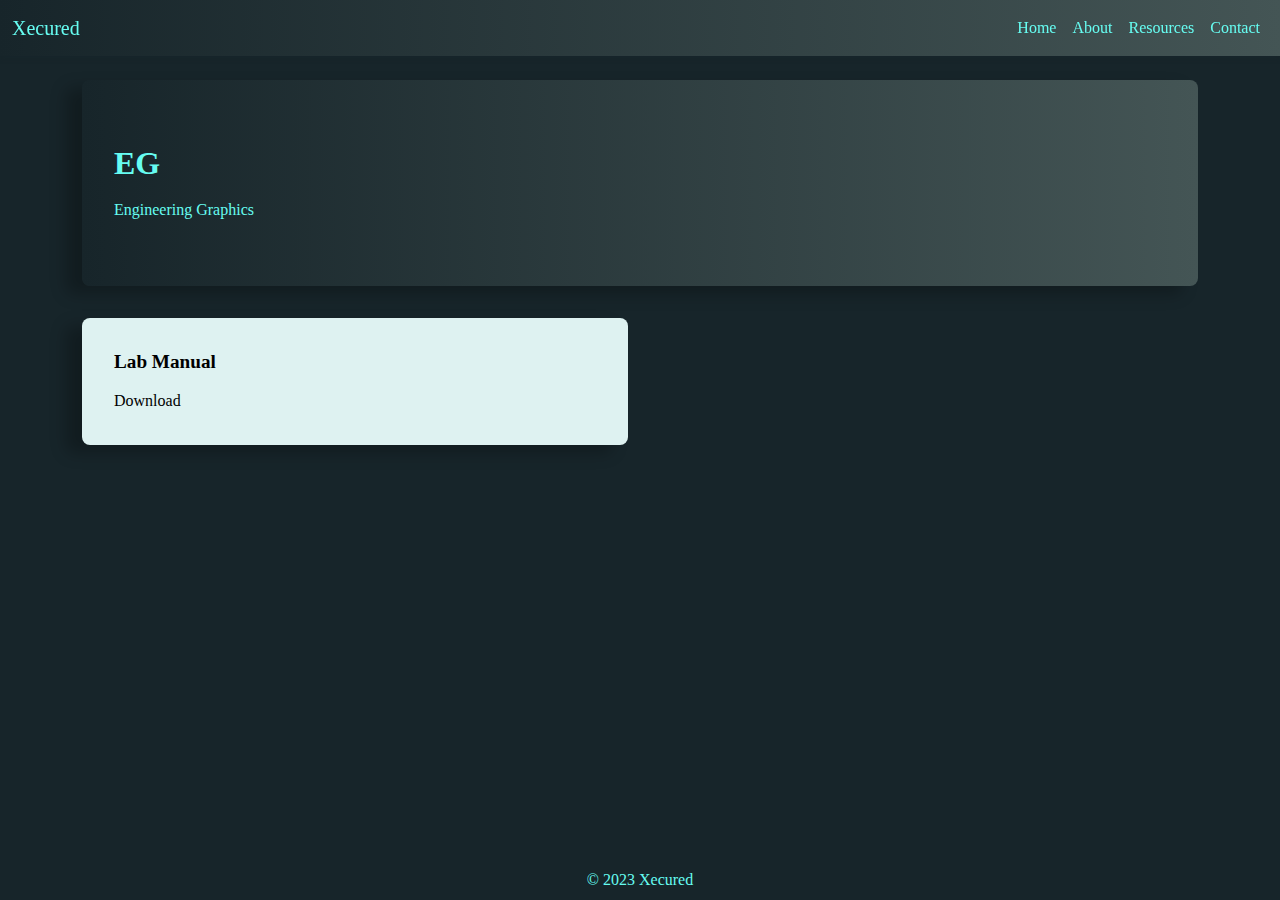
<file: resources/year1/eg.html>
<!DOCTYPE html>
<html lang="en">
<head>
    <meta charset="utf-8">
    <meta name="viewport" content="width=device-width, initial-scale=1">
    <meta name="description" content="Public store of material for Indus University. Upload your own solution or find one.">
    <meta name="keywords" content="Xecured, Indus University, resources, assignments, solutions, textbooks">
    <title>Xecured</title>
    <link rel="shortcut icon" href="/fav.png" type="image/x-icon">
    <link rel="stylesheet" href="/bootstrap.min.css">
    <link rel="stylesheet" href="/style.css">
</head>
<body>
    <nav class="navbar navbar-expand-lg bg-body-tertiary fixed-top">
        <div class="container-fluid">
            <a class="navbar-brand" href="https://xecured.cf">Xecured</a>
            <button class="navbar-toggler" type="button" data-bs-toggle="collapse" data-bs-target="#navbarSupportedContent" aria-controls="navbarSupportedContent" aria-expanded="false" aria-label="Toggle navigation">
                <span class="navbar-toggler-icon"></span>
            </button>
            <div class="collapse navbar-collapse justify-content-end" id="navbarSupportedContent">
                <ul class="navbar-nav ml-auto">
                    <li class="nav-item">
                        <a class="nav-link" href="https://xecured.cf">Home</a>
                    </li>
                    <li class="nav-item">
                        <a class="nav-link" href="https://xecured.cf/about">About</a>
                    </li>
                    <li class="nav-item">
                        <a class="nav-link" href="https://xecured.cf/resources">Resources</a>
                    </li>
                    <li class="nav-item">
                        <a class="nav-link" href="https://xecured.cf/contact">Contact</a>
                    </li>
                </ul>
            </div>
        </div>
    </nav>
  <div class="container">
    <div class="jumbotron">
      <h1 class="display-4">EG</h1>
      <p class="lead">Engineering Graphics</p>
    </div>
    <div class="row">
      <div class="col-md-6 last">
        <a href="eg/lab-manual.pdf" style="text-decoration: none;">
        <div class="feature"><h3>Lab Manual</h3>
          <p style="color: black;">Download</p>
        </div>
        </a>
      </div>
    </div>
  </div>
  <div class="fixed-bottom ftr">
    <footer style="text-align: center;">&copy; 2023 Xecured</footer>
  </div>
  <script src="https://cdn.jsdelivr.net/npm/bootstrap@5.3.2/dist/js/bootstrap.bundle.min.js" integrity="sha384-C6RzsynM9kWDrMNeT87bh95OGNyZPhcTNXj1NW7RuBCsyN/o0jlpcV8Qyq46cDfL" crossorigin="anonymous"></script>
</body>
</html>
</file>
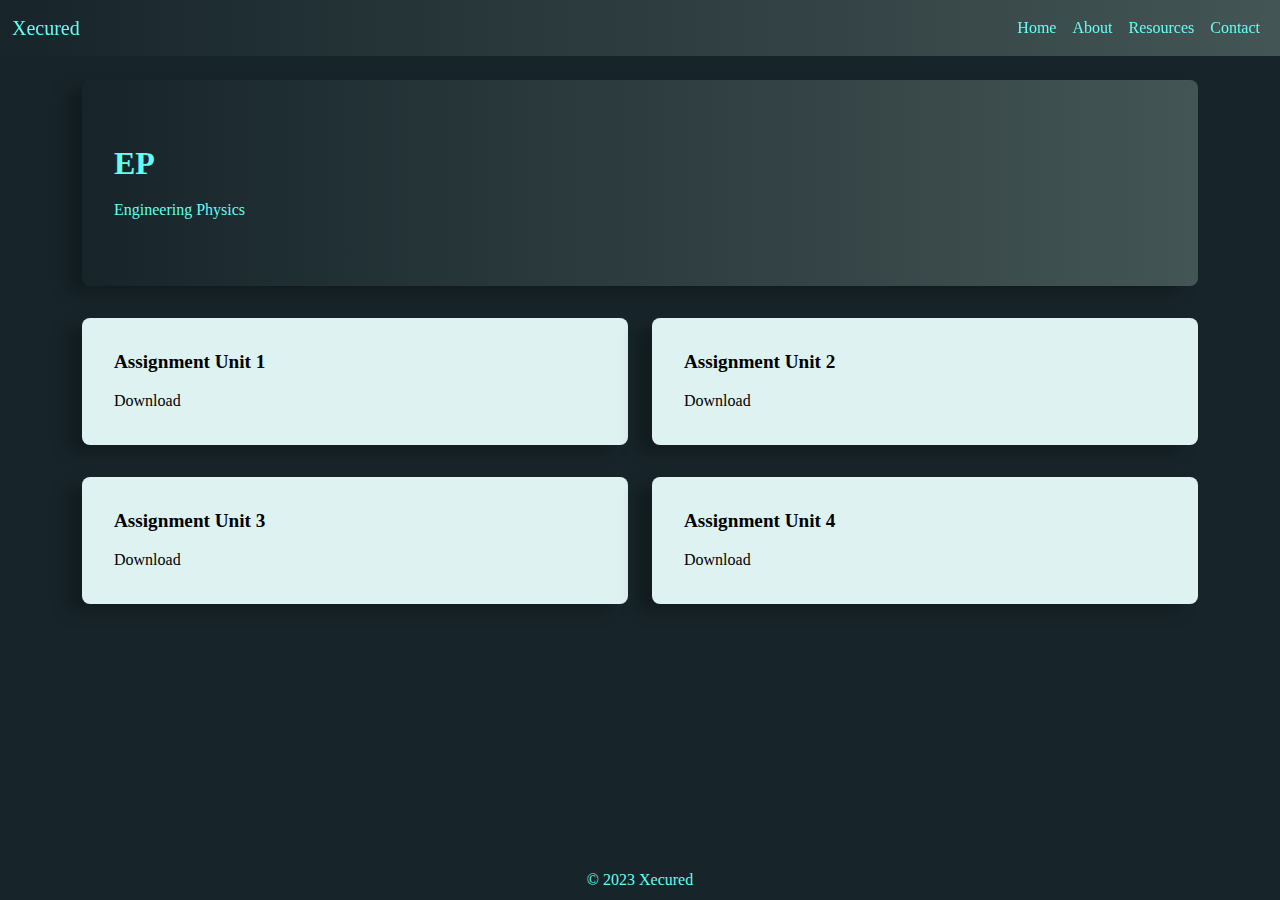
<file: resources/year1/ep.html>
<!DOCTYPE html>
<html lang="en">
<head>
    <meta charset="utf-8">
    <meta name="viewport" content="width=device-width, initial-scale=1">
    <meta name="description" content="Public store of material for Indus University. Upload your own solution or find one.">
    <meta name="keywords" content="Xecured, Indus University, resources, assignments, solutions, textbooks">
    <title>Xecured</title>
    <link rel="shortcut icon" href="/fav.png" type="image/x-icon">
    <link rel="stylesheet" href="/bootstrap.min.css">
    <link rel="stylesheet" href="/style.css">
</head>
<body>
    <nav class="navbar navbar-expand-lg bg-body-tertiary fixed-top">
        <div class="container-fluid">
            <a class="navbar-brand" href="https://xecured.cf">Xecured</a>
            <button class="navbar-toggler" type="button" data-bs-toggle="collapse" data-bs-target="#navbarSupportedContent" aria-controls="navbarSupportedContent" aria-expanded="false" aria-label="Toggle navigation">
                <span class="navbar-toggler-icon"></span>
            </button>
            <div class="collapse navbar-collapse justify-content-end" id="navbarSupportedContent">
                <ul class="navbar-nav ml-auto">
                    <li class="nav-item">
                        <a class="nav-link" href="https://xecured.cf">Home</a>
                    </li>
                    <li class="nav-item">
                        <a class="nav-link" href="https://xecured.cf/about">About</a>
                    </li>
                    <li class="nav-item">
                        <a class="nav-link" href="https://xecured.cf/resources">Resources</a>
                    </li>
                    <li class="nav-item">
                        <a class="nav-link" href="https://xecured.cf/contact">Contact</a>
                    </li>
                </ul>
            </div>
        </div>
    </nav>
  <div class="container">
    <div class="jumbotron">
      <h1 class="display-4">EP</h1>
      <p class="lead">Engineering Physics</p>
    </div>
    <div class="row">
      <div class="col-md-6">
        <a href="https://github.com/nexa-core/xecured/releases/download/year1/ep-assignment-1.pdf" style="text-decoration: none;">
        <div class="feature"><h3>Assignment Unit 1</h3>
          <p style="color: black;">Download</p>
        </div>
        </a>
      </div>
      <div class="col-md-6">
        <a href="https://github.com/nexa-core/xecured/releases/download/year1/ep-assignment-2.pdf" style="text-decoration: none;">
        <div class="feature"><h3>Assignment Unit 2</h3>
          <p style="color: black;">Download</p>
        </div>
        </a>
      </div>
      <div class="col-md-6">
        <a href="https://github.com/nexa-core/xecured/releases/download/year1/ep-assignment-3.pdf" style="text-decoration: none;">
        <div class="feature"><h3>Assignment Unit 3</h3>
          <p style="color: black;">Download</p>
        </div>
        </a>
      </div>
      <div class="col-md-6 last">
        <a href="https://github.com/nexa-core/xecured/releases/download/year1/ep-assignment-4.pdf" style="text-decoration: none;">
        <div class="feature"><h3>Assignment Unit 4</h3>
          <p style="color: black;">Download</p>
        </div>
        </a>
      </div>
    </div>
  </div>
  <div class="fixed-bottom ftr">
    <footer style="text-align: center;">&copy; 2023 Xecured</footer>
  </div>
  <script src="https://cdn.jsdelivr.net/npm/bootstrap@5.3.2/dist/js/bootstrap.bundle.min.js" integrity="sha384-C6RzsynM9kWDrMNeT87bh95OGNyZPhcTNXj1NW7RuBCsyN/o0jlpcV8Qyq46cDfL" crossorigin="anonymous"></script>
</body>
</html>
</file>
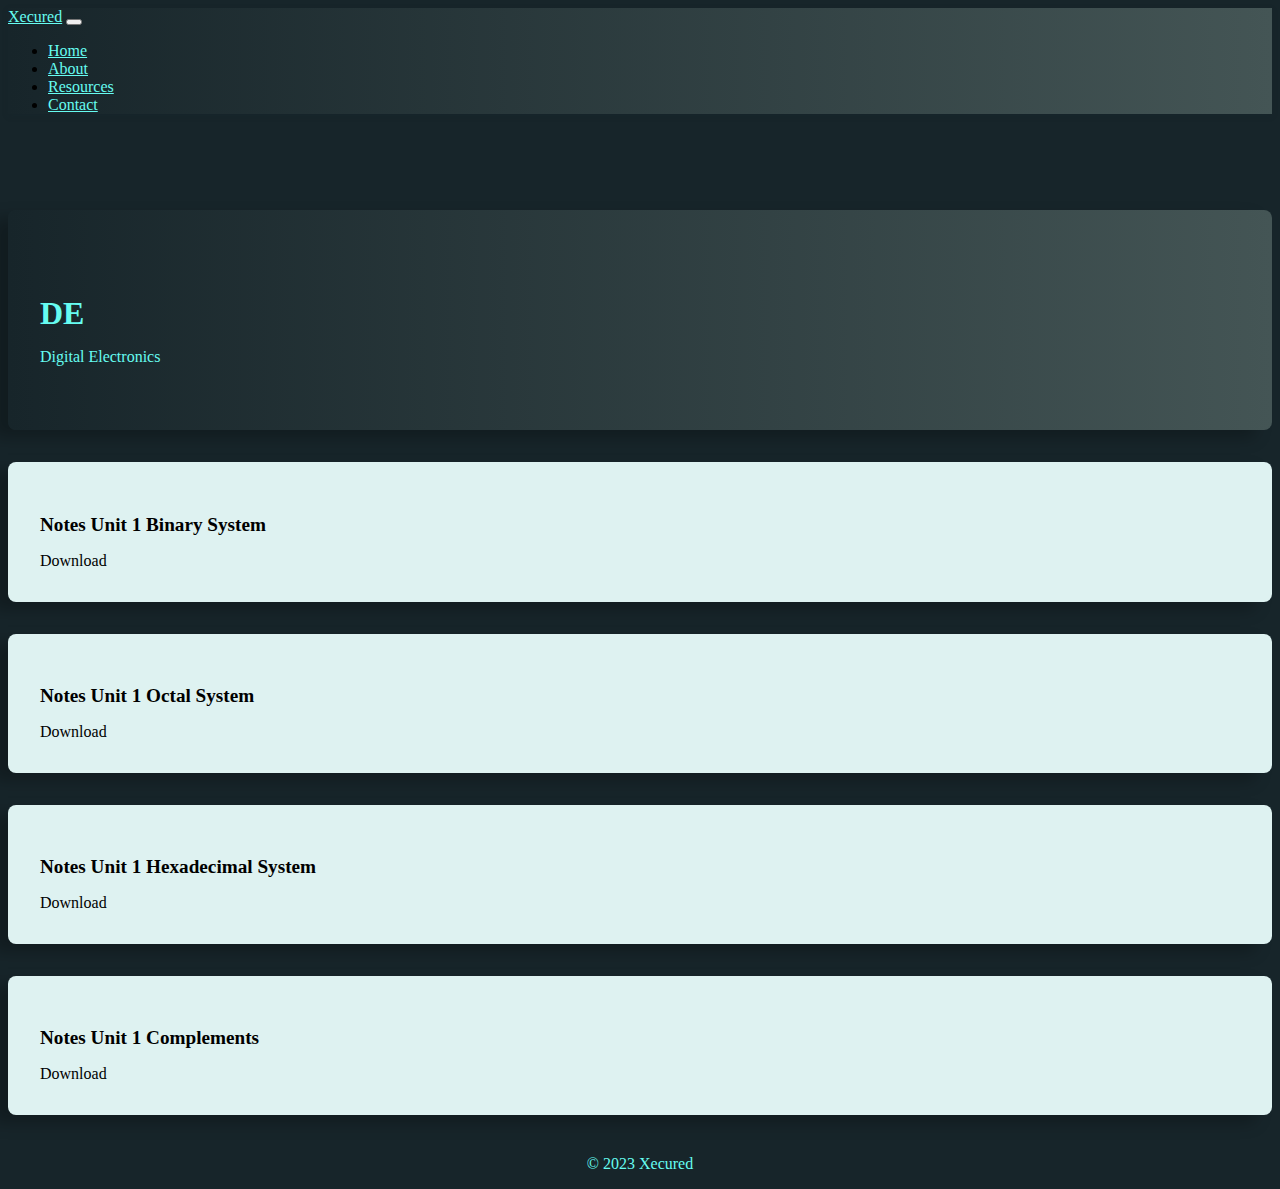
<file: resources/year2/de.html>
<!DOCTYPE html>
<html lang="en">
<head>
    <meta charset="utf-8">
    <meta name="viewport" content="width=device-width, initial-scale=1">
    <title>Xecured</title>
    <link href="https://cdn.jsdelivr.net/npm/bootstrap@5.3.2/dist/css/bootstrap.min.css" rel="stylesheet" integrity="sha384-T3c6CoIi6uLrA9TneNEoa7RxnatzjcDSCmG1MXxSR1GAsXEV/Dwwykc2MPK8M2HN" crossorigin="anonymous">
    <link rel="stylesheet" href="/style.css">
</head>
<body>
    <nav class="navbar navbar-expand-lg bg-body-tertiary fixed-top">
        <div class="container-fluid">
            <a class="navbar-brand" href="https://xecured.cf">Xecured</a>
            <button class="navbar-toggler" type="button" data-bs-toggle="collapse" data-bs-target="#navbarSupportedContent" aria-controls="navbarSupportedContent" aria-expanded="false" aria-label="Toggle navigation">
                <span class="navbar-toggler-icon"></span>
            </button>
            <div class="collapse navbar-collapse justify-content-end" id="navbarSupportedContent">
                <ul class="navbar-nav ml-auto">
                    <li class="nav-item">
                        <a class="nav-link" href="https://xecured.cf">Home</a>
                    </li>
                    <li class="nav-item">
                        <a class="nav-link" href="https://xecured.cf/about">About</a>
                    </li>
                    <li class="nav-item">
                        <a class="nav-link" href="https://xecured.cf/resources">Resources</a>
                    </li>
                    <li class="nav-item">
                        <a class="nav-link" href="https://xecured.cf/contact">Contact</a>
                    </li>
                </ul>
            </div>
        </div>
    </nav>
  <div class="container">
    <div class="jumbotron">
      <h1 class="display-4">DE</h1>
      <p class="lead">Digital Electronics</p>
    </div>
    <div class="row">
      <div class="col-md-6">
        <a href="https://github.com/nexa-core/xecured/releases/download/year2/de-unit-1-binary.pdf" style="text-decoration: none;">
        <div class="feature"><h3>Notes Unit 1 Binary System</h3>
          <p style="color: black;">Download</p>
        </div>
        </a>
      </div>
      <div class="col-md-6">
        <a href="https://github.com/nexa-core/xecured/releases/download/year2/de-unit-1-octal.pdf" style="text-decoration: none;">
        <div class="feature"><h3>Notes Unit 1 Octal System</h3>
          <p style="color: black;">Download</p>
        </div>
        </a>
      </div>
      <div class="col-md-6">
        <a href="https://github.com/nexa-core/xecured/releases/download/year2/de-unit-1-hexadecimal.pdf" style="text-decoration: none;">
        <div class="feature"><h3>Notes Unit 1 Hexadecimal System</h3>
          <p style="color: black;">Download</p>
        </div>
        </a>
      </div>
      <div class="col-md-6">
        <a href="https://github.com/nexa-core/xecured/releases/download/year2/de-unit-1-complements.pdf" style="text-decoration: none;">
        <div class="feature"><h3>Notes Unit 1 Complements</h3>
          <p style="color: black;">Download</p>
        </div>
        </a>
      </div>
    </div>
  </div>
  <div class="fixed-bottom ftr">
    <footer style="text-align: center;">&copy; 2023 Xecured</footer>
  </div>
  <script src="https://cdn.jsdelivr.net/npm/bootstrap@5.3.2/dist/js/bootstrap.bundle.min.js" integrity="sha384-C6RzsynM9kWDrMNeT87bh95OGNyZPhcTNXj1NW7RuBCsyN/o0jlpcV8Qyq46cDfL" crossorigin="anonymous"></script>
</body>
</html>
</file>
<file: style.css>
html{overflow:scroll}body{background:#17252a;font-family:Montserrat}.navbar{animation:fadeInDown 1s;box-shadow:0 2px 4px 0 #17252a;background:linear-gradient(to right,#17252a,#455)}.navbar a{color:#66fcf1}.container{animation:slideInLeft 1s;padding-top:5rem}.a{color:#66fcf1}.a :hover{color:#42275a}.jumbotron{background:linear-gradient(to right,#17252a,#455);color:#66fcf1;padding:4rem 2rem;border-radius:.5rem;margin-bottom:2rem;box-shadow:-1rem .5rem 1rem rgba(0,0,0,.25)}.jumbotron h1{font-size:2rem;font-weight:700;margin-bottom:1rem}.jumbotron p{font-size:1rem;margin-bottom:0}.feature{background-color:#def2f1;border-radius:.5rem;padding:2rem;margin-bottom:2rem;box-shadow:-1rem .5rem 1rem rgba(0,0,0,.25)}.feature a{color:#17252a;text-decoration:none}.last{margin-bottom:3rem}.feature h3{font-size:1.2rem;font-weight:700;margin-bottom:1rem;color:#000}.feature p{font-size:1rem;margin-bottom:0}.cta{background:linear-gradient(to right,#17252a,#455);color:#66fcf1;border-radius:.5rem;padding:4rem 2rem;margin-bottom:4rem;box-shadow:-1rem .5rem 1rem rgba(0,0,0,.25)}.cta h2{font-size:2rem;font-weight:700;margin-bottom:2rem}.cta p{font-size:1rem;margin-bottom:2rem}.btn{padding:1rem 2rem;color:#17252a;background-color:#66fcf1}.ftr{background-color:#17252a;color:#66fcf1;padding:.5rem}@font-face{font-family:Montserrat;src:url(https://xecured.cf/Montserrat.woff2);font-display:swap}
</file>
